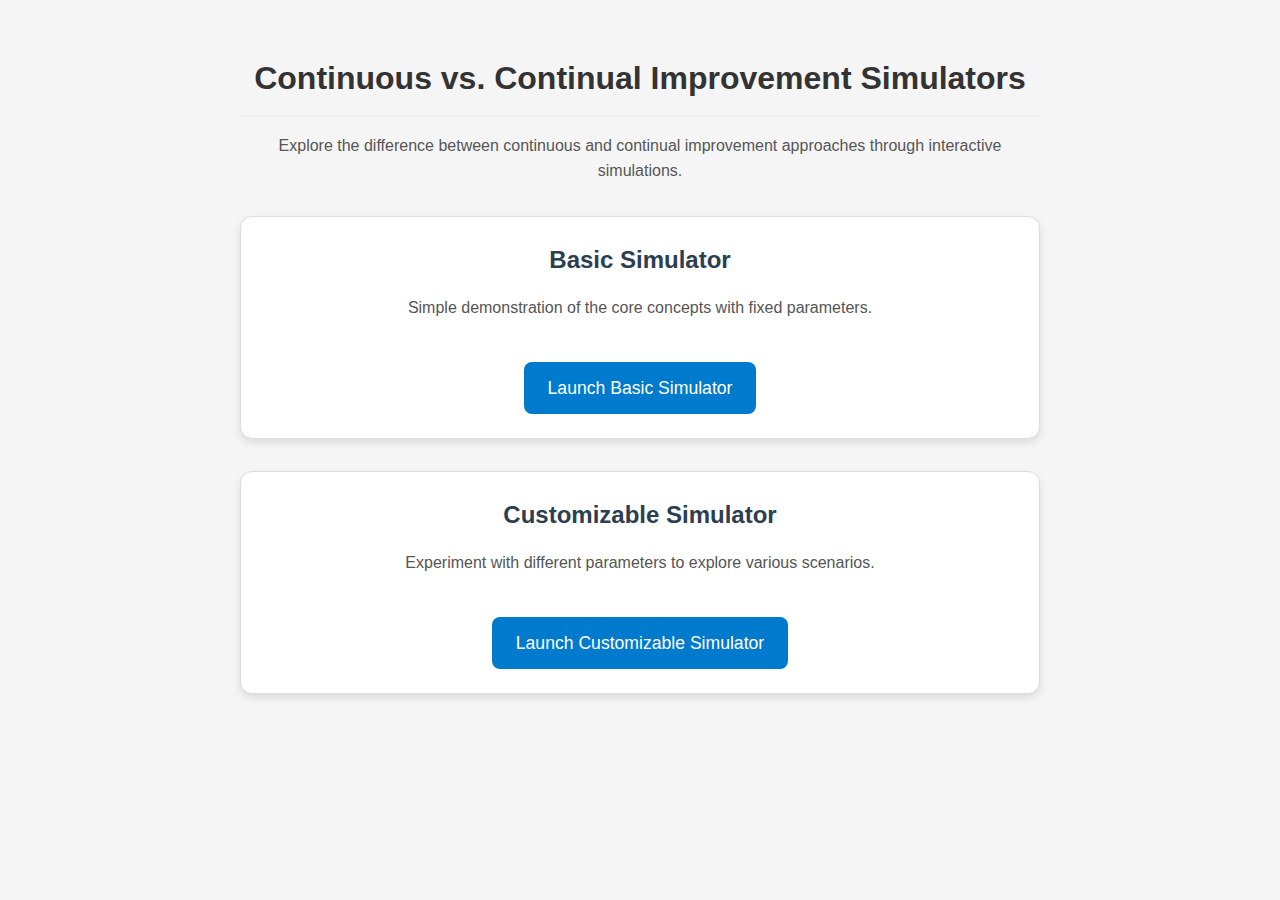
<file: index.html>
<!DOCTYPE html>
<html lang="en">
<head>
  <meta charset="UTF-8" />
  <meta name="viewport" content="width=device-width, initial-scale=1.0" />
  <title>Continuous vs Continual Improvement Simulator</title>
  <link rel="stylesheet" href="shared/styles.css" />

  <style>
    body {
      font-family: sans-serif;
      text-align: center;
      padding: 2rem;
      background-color: #f5f5f5;
    }

    .container {
      max-width: 800px;
      margin: 0 auto;
    }

    h1 {
      margin-bottom: 1rem;
    }

    .simulator-options {
      display: flex;
      flex-direction: column;
      gap: 2rem;
      margin-top: 2rem;
    }

    .simulator-card {
      background: white;
      padding: 1.5rem;
      border-radius: 12px;
      box-shadow: 0 4px 8px rgba(0, 0, 0, 0.1);
    }

    .simulator-card h2 {
      margin-top: 0;
    }

    .btn {
      display: inline-block;
      margin-top: 1rem;
      padding: 0.75rem 1.5rem;
      background-color: #007acc;
      color: white;
      text-decoration: none;
      border-radius: 8px;
      font-size: 1.1rem;
    }

    .btn:hover {
      background-color: #005fa3;
    }
  </style>
</head>
<body>
  <div class="container">
    <h1>Continuous vs. Continual Improvement Simulators</h1>
    <p>Explore the difference between continuous and continual improvement approaches through interactive simulations.</p>
    
    <div class="simulator-options">
      <div class="simulator-card">
        <h2>Basic Simulator</h2>
        <p>Simple demonstration of the core concepts with fixed parameters.</p>
        <a href="basic-simulator/index.html" class="btn">Launch Basic Simulator</a>
      </div>
      
      <div class="simulator-card">
        <h2>Customizable Simulator</h2>
        <p>Experiment with different parameters to explore various scenarios.</p>
        <a href="custom-simulator/index.html" class="btn">Launch Customizable Simulator</a>
      </div>
    </div>
  </div>
</body>
</html>
</file>
<file: shared/styles.css>
body {
    font-family: Arial, sans-serif;
    margin: 0;
    padding: 30px;
    line-height: 1.6;
}

.container {
    max-width: 1000px;
    margin: 0 auto;
}

h1 {
    color: #333;
    margin-bottom: 20px;
    border-bottom: 2px solid #eee;
    padding-bottom: 10px;
}

p {
    margin-bottom: 25px;
    color: #555;
}

.simulator-options {
    display: flex;
    gap: 20px;
    margin-top: 30px;
}

.simulator-card {
    flex: 1;
    border: 1px solid #ddd;
    border-radius: 8px;
    padding: 20px;
    box-shadow: 0 2px 5px rgba(0,0,0,0.1);
}

h2 {
    color: #2c3e50;
    margin-top: 0;
    margin-bottom: 15px;
}

.button {
    display: inline-block;
    background-color: #3498db;
    color: white;
    padding: 10px 20px;
    text-decoration: none;
    border-radius: 5px;
    font-weight: bold;
    margin-top: 10px;
    transition: background-color 0.3s;
}

.button:hover {
    background-color: #2980b9;
}

@media (max-width: 768px) {
    .simulator-options {
        flex-direction: column;
    }
}
</file>
